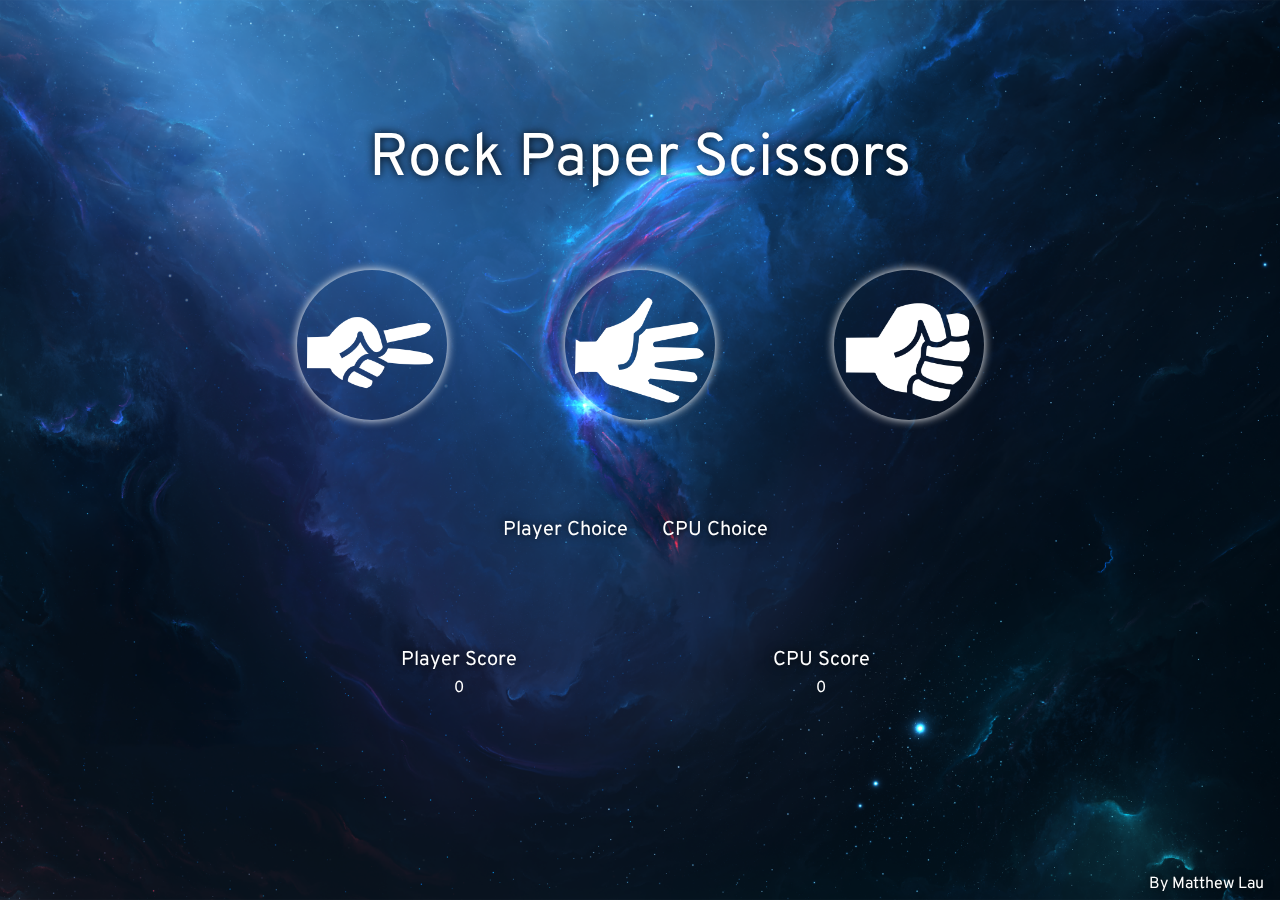
<file: index.html>
<!DOCTYPE html>
<head>
    <!-- Created by mattlau1 -->
    <meta charset="UTF-8">
    <title>Rock Paper Scissors</title>
    <link rel="icon" type="image/png" href="img/icon.png"/>
    <link rel="stylesheet" href="reset.css">
    <link rel="stylesheet" href="style.css">
</head>
<body>
    <div class="bg">
        <h1 id="title">Rock Paper Scissors</h1>
        <div id="wlContainer">
            <h2 id="wlText"></h2>
            <h2 id="endScore"></h2>
            <button onClick="window.location.reload();">Restart</button>
        </div>

        <div id="game">
            <div class="buttonContainer">
                <button data-choice="scissors" class="sBtn"></button>
                <button data-choice="paper" class="pBtn"></button>
                <button data-choice="rock" class="rBtn"></button>
            </div>
        
            <div class='choiceContainer'>
                <h2>Player Choice</h2>
                <h2>CPU Choice</h2>
            </div>

            <div class='choiceContainer'>
                <span id='playerChoice'></span>
                <span id='cpuChoice'></span>
            </div>
            
            <div class='scoreContainer'>
                <h2>Player Score</h2>
                <h2>CPU Score</h2>
            </div>

            <div class='scoreContainer'>
                <span id='playerScore'>0</span>
                <span id='cpuScore'>0</span>
            </div>
        </div>
        <p class="credits"><a href="https://github.com/mattlau1">By Matthew Lau</a></p>
    </div>

    <script src="game.js" type="text/javascript"></script>

</body>
</file>
<file: style.css>
@import url('https://fonts.googleapis.com/css2?family=Overpass:wght@100;400&display=swap');
#wlContainer {
    position: absolute;
    display: flex;
    flex-direction: column;
    align-items: center;
    justify-content: center;
    left: 50%;
    top: 50%;
    transform: translate(-50%, -50%);
}

#wlText {
    width: auto;
    font-size: 100px;
    padding-bottom: 20px;
    text-align: center;
}

#endScore {
    width: auto;
    font-size: 40px;
    padding-bottom: 20px;
    text-align: center;
}

#game {
    position: fixed;
    left: 50%;
    top: 50%;
    transform: translateX(-50%) translateY(-20%);

    width: 80%;
    height: 100%;
}

#playerChoice, #cpuChoice {
    width: 100px;
    height: 100px;
    text-align: center;
}

#cpuChoice {
    transform: scaleX(-1);
}

.buttonContainer {
    display: flex;
    flex-direction: row;
    justify-content: space-evenly;
    padding: 50px;
    transform: translateY(-20%);
}

.choiceContainer {
    padding-left: 100px;
    padding-right: 100px;
    display: flex;
    flex-direction: row;
    justify-content: center;
}

.scoreContainer {
    padding-left: 25%;
    padding-right: 25%;
    display: flex;
    flex-direction: row;
    justify-content: space-between;
}

.sBtn {
    background: url("img/scissors.png");
    background-size: 100%;
    box-shadow: none;
}

.rBtn {
    background: url("img/rock.png");
    background-size: 100%;
    box-shadow: none;
}

.pBtn {
    background: url("img/paper.png");
    background-size: 100%;
    box-shadow: none;
}

.bg {
    background-image: url("img/bg.png");
    height: 100%; 
    background-position: center;
    background-repeat: no-repeat;
    background-size: cover;
}

.credits {
    position: absolute;
    float: right;
    bottom: 8px;
    right: 16px;
    width: auto;
    font-size: 16px;
    text-align: left;
}

button:focus {
    box-shadow: 0px 0px 20px #fff !important;
    outline: none;
}

button {
    width: 150px;
    height: 150px;
    border: none;
    border-radius: 50%;
    box-shadow: 0px 0px 10px #fff !important;
    font-family: 'Overpass', sans-serif;
    font-size: 20px;
}

h1 {
    font-family: 'Overpass', sans-serif;
    font-size: 60px;
    width: auto;
    text-align: center;
    color: white;
    text-shadow: #000 0px 0px 10px;
    -webkit-font-smoothing: antialiased;
    position: relative;
    display: flex;
    flex-direction: column;
    align-items: center;
    justify-content: center;
    left: 50%;
    transform: translateX(-50%) translateY(50%);
    padding: 50px;
}

h2, p {
    font-size: 20px;
    width: 150px;
    text-align: center;
    color: white;
    text-shadow: #000 0px 0px 10px;
    -webkit-font-smoothing: antialiased;
}

span {
    padding-top: 10px;
    width: 150px;
    text-align: center;
    color: white;
}

body, html {
    font-family: 'Overpass', sans-serif;
    height: 100%;
    margin: 0;
}

a {
   text-decoration: none;
   color: white;
}

a:visited {
    text-decoration: none;
}
</file>
